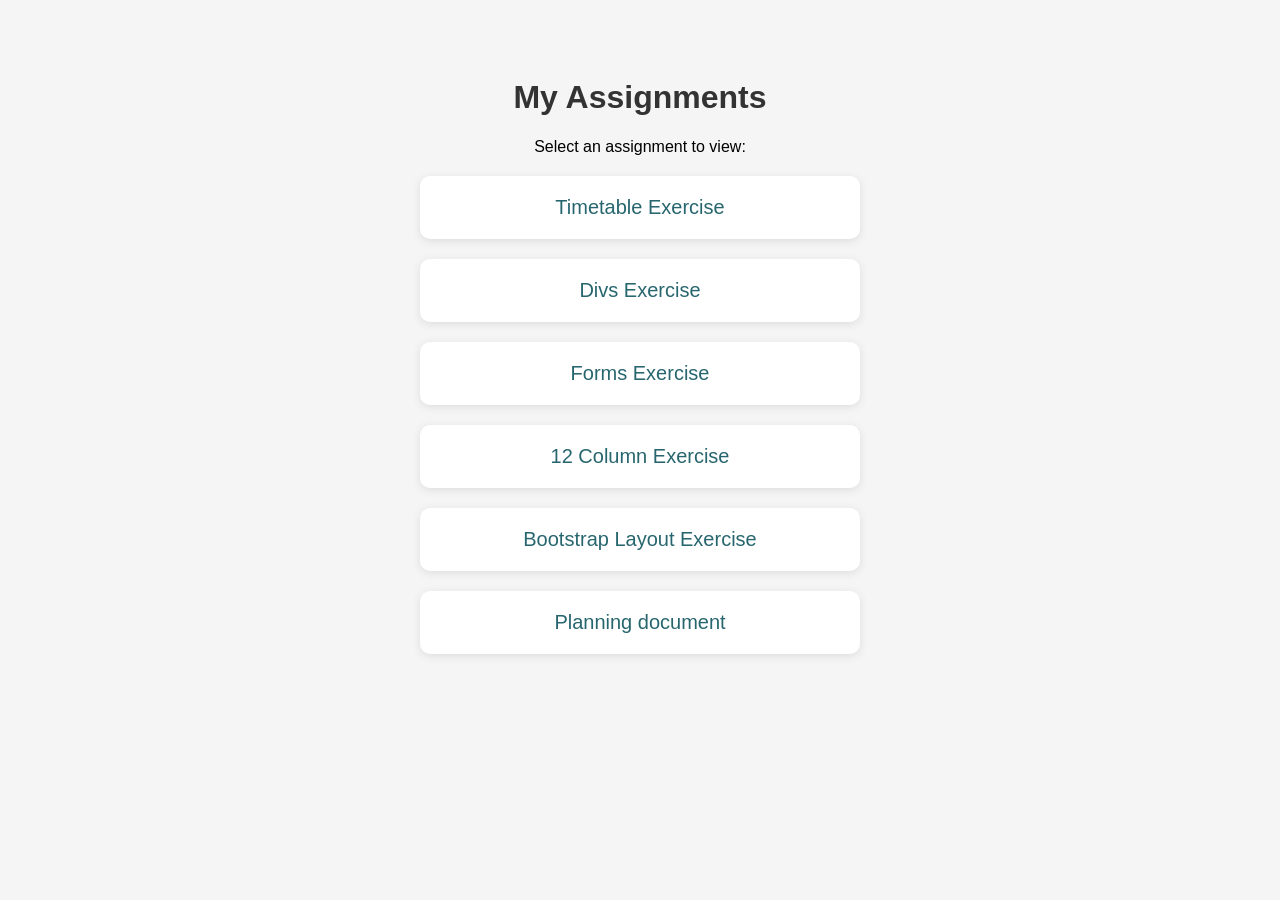
<file: index.html>
<!DOCTYPE html>
<html lang="en">
<head>
    <meta charset="UTF-8">
    <meta name="viewport" content="width=device-width, initial-scale=1.0">
    <title>My Assignments</title>

    <style>
        body {
            font-family: Arial, sans-serif;
            background-color: #f5f5f5;
            text-align: center;
            padding: 50px;
        }

        h1 {
            color: #333;
        }

        .assignment {
            background-color: white;
            padding: 20px;
            margin: 20px auto;
            max-width: 400px;
            border-radius: 10px;
            box-shadow: 0 2px 8px #ddd;
        }

        a {
            color: #27666e;
            text-decoration: none;
            font-size: 20px;
        }

        a:hover {
            text-decoration: underline;
        }
    </style>
</head>

<body>

    <h1>My Assignments</h1>
    <p>Select an assignment to view:</p>

    <div class="assignment">
        <a href="Timetable/timetable.html">
            Timetable Exercise
        </a>
    </div>

    <div class="assignment">
        <a href="Divs/divs.html">
            Divs Exercise
        </a>
    </div>

    <div class="assignment">
        <a href="Forms/forms.html">
            Forms Exercise
        </a>
    </div>
    
    <div class="assignment">
        <a href="12cols/12cols.html">
            12 Column Exercise
        </a>
    </div>
    
    <div class="assignment">
        <a href="Bootstrap Layout/bootstraplayout.html">
            Bootstrap Layout Exercise
        </a>
    </div>
    <div class="assignment">
        <a href="Planning document - Burger Website.pdf">
            Planning document 
        </a>
    </div>

</body>
</html>
</file>
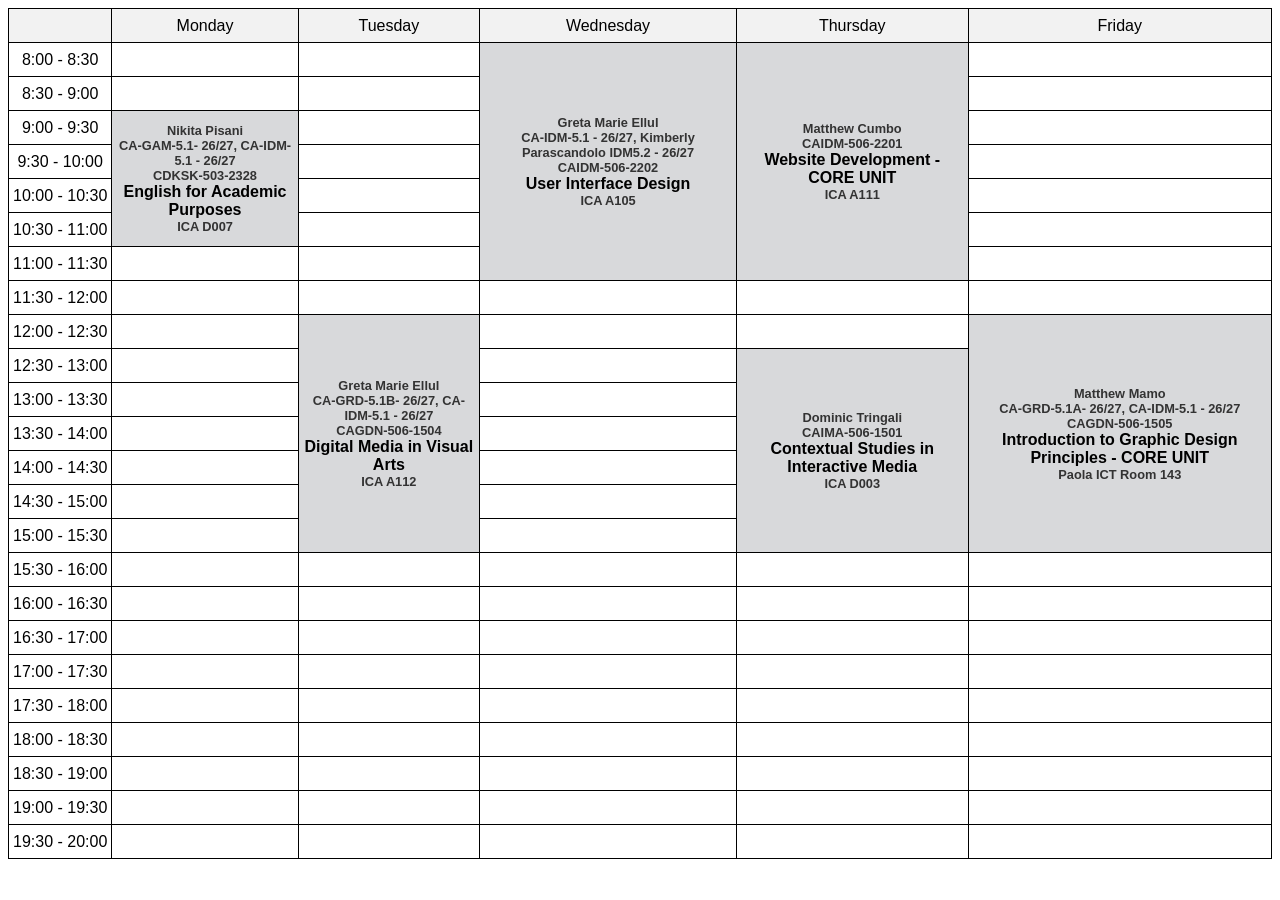
<file: timetable.html>
<!DOCTYPE html>
<html lang="en">
    
<head>
    <meta charset="UTF-8">
    <meta name="viewport" content="width=device-width, initial-scale=1.0">
    <link rel="stylesheet" href="style.css">
    <title>Timetable</title>
</head>
<body>
   <table>
        <tr>
            <th></th>
            <th>Monday</th>
            <th>Tuesday</th>
            <th>Wednesday</th>
            <th>Thursday</th>
            <th>Friday</th> 
        </tr>
        <tr>
            <td class="time">8:00 - 8:30</td>
            <td></td>
            <td></td>
            <td class="subject" rowspan="7">
                <div class="lecturer">Greta Marie Ellul</div>
                <div class="code">CA-IDM-5.1 - 26/27, Kimberly Parascandolo IDM5.2 - 26/27</div>
                <div class="code">CAIDM-506-2202</div>
                <div class="title">User Interface Design</div>
                <div class="room">ICA A105</div>
            </td>
            <td class="subject"rowspan="7">
                <div class="lecturer">Matthew Cumbo</div>
                <div class="code">CAIDM-506-2201</div>
                <div class="title">Website Development - CORE UNIT</div>
                <div class="room">ICA A111</div></td>
                <td></td>
            </td>
        </tr>

        <tr>
            <td class="time">8:30 - 9:00</td>
            <td></td>
            <td></td>
            <td></td>
        </tr>

        <tr>
            <td class="time">9:00 - 9:30</td>
            <td class="subject" rowspan="4">
                <div class="lecturer">Nikita Pisani</div>
                <div class="code">CA-GAM-5.1- 26/27, CA-IDM-5.1 - 26/27</div>
                <div class="code">CDKSK-503-2328</div>
                <div class="title">English for Academic Purposes</div>
                <div class="room">ICA D007</div>
            </td>
            <td></td>
            <td></td>
        </tr>

        <tr>
            <td class="time">9:30 - 10:00</td>
            <td ></td>
            <td></td>
        </tr>

        <tr>
            <td class="time">10:00 - 10:30</td>
            <td></td>
            <td></td>
         
        </tr>

        <tr>
            <td class="time">10:30 - 11:00</td>
            <td></td>
            <td></td>
         
        </tr>

        <tr>
            <td class="time">11:00 - 11:30</td>
            <td></td>
            <td></td>
            <td></td>
            
        </tr>

        <tr>
            <td class="time">11:30 - 12:00</td>
            <td></td>
            <td></td>
            <td></td>
            <td></td>
            <td></td>
        </tr>

        <tr>
            <td class="time">12:00 - 12:30</td>
            <td></td>
            <td class="subject" rowspan="7">
                <div class="lecturer">Greta Marie Ellul</div>
                <div class="code">CA-GRD-5.1B- 26/27, CA-IDM-5.1 - 26/27</div>
                <div class="code">CAGDN-506-1504</div>
                <div class="title">Digital Media in Visual Arts</div>
                <div class="room">ICA A112</div>
            </td>
            <td></td>
            <td></td>
            </td>
            <td class="subject" rowspan="7">
                <div class="lecturer">Matthew Mamo</div>
                <div class="code">CA-GRD-5.1A- 26/27, CA-IDM-5.1 - 26/27</div>
                <div class="code">CAGDN-506-1505</div>
                <div class="title">Introduction to Graphic Design Principles - CORE UNIT</div>
                <div class="room">Paola ICT Room 143</div>
            </td>
    </tr>

        <tr>
            <td class="time">12:30 - 13:00</td>
            <td ></td>
            <td ></td>
            <td class="subject" rowspan="6">
                <div class="lecturer">Dominic Tringali</div>
                <div class="code">CAIMA-506-1501</div>
                <div class="title">Contextual Studies in Interactive Media</div>
                <div class="room">ICA D003</div>
        </tr>

        <tr>
            <td class="time">13:00 - 13:30</td>
    
            <td></td>
            <td ></td>
        </tr>

        <tr>
            <td class="time">13:30 - 14:00</td>

            <td></td>
            <td ></td>
        </tr>

        <tr>
            <td class="time">14:00 - 14:30</td>
      
            <td ></td>
            <td ></td>
        </tr>

        <tr>
            <td class="time">14:30 - 15:00</td>
      
            <td ></td>
            <td ></td>
        </tr>

        <tr><td class="time">15:00 - 15:30</td>
      
            <td></td>
            <td></td>
        </tr>
        <tr>
            <td class="time">15:30 - 16:00</td>
            <td></td>
            <td></td>
            <td></td>
            <td></td>
            <td></td>
        </tr>
        <tr>
            <td class="time">16:00 - 16:30</td>
            <td></td>
            <td></td>
            <td></td>
            <td></td>
            <td></td>
        </tr>
        <tr>
            <td class="time">16:30 - 17:00</td>
            <td></td>
            <td></td>
            <td></td>
            <td></td>
            <td></td>
        </tr>
        <tr>
            <td class="time">17:00 - 17:30</td>
            <td></td>
            <td></td>
            <td></td>
            <td></td>
            <td></td>
        </tr>
        <tr>
            <td class="time">17:30 - 18:00</td>
            <td></td>
            <td></td>
            <td></td>
            <td></td>
            <td></td>
        </tr>
        <tr>
            <td class="time">18:00 - 18:30</td>
            <td></td>
            <td></td>
            <td></td>
            <td></td>
            <td></td>
        </tr>
        <tr>
            <td class="time">18:30 - 19:00</td>
            <td></td>
            <td></td>
            <td></td>
            <td></td>
            <td></td>
        </tr>
        <tr>
            <td class="time">19:00 - 19:30</td>
            <td></td>
            <td></td>
            <td></td>
            <td></td>
            <td></td>
        </tr>
        <tr>
            <td class="time">19:30 - 20:00</td>
            <td></td>
            <td></td>
            <td></td>
            <td></td>
            <td></td>
        </tr>
   </table>
        
   </table> 
</body>
</html>
</file>
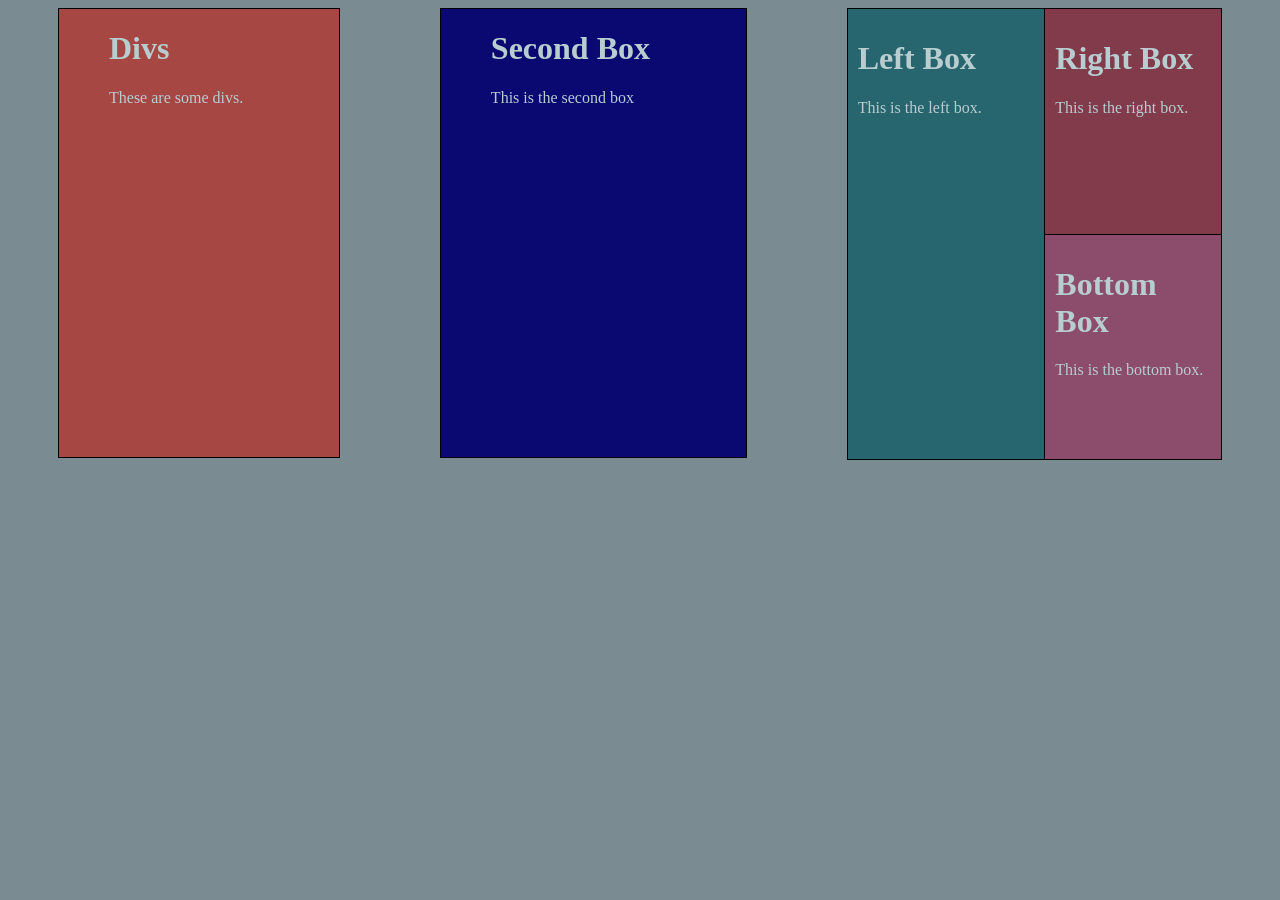
<file: Divs/Divs.html>
<!DOCTYPE html>
<html lang="en">
    <head>
        <meta charset="UTF-8">
        <meta name="viewport" content="width=device-width, initial-scale=1.0">
        <title> Class Example | Divs </title>
        <link rel="stylesheet" href="divs.css">
    </head>
<body>

<div class="bigBox">
    <div class="smallBox red"> 
        <h1>Divs</h1>
        <p> These are some divs.</p>
    </div>

    <div class="smallBox blue"> 
        <h1> Second Box</h1>
        <p>This is the second box</p>
    </div>
 
<div class="smallBox thirdBox">

    <div class="leftBox">
        <h1> Left Box</h1>
        <p> This is the left box.</p>
    </div>

    <div class="rightBox">

        <div class="topBox">
            <h1> Right Box</h1>
            <p> This is the right box.</p>
        </div>

        <div class="bottomBox">
            <h1> Bottom Box</h1>
            <p> This is the bottom box.</p>
        </div>
    </div>
</div>
</div>  

</body>

</html>
</file>
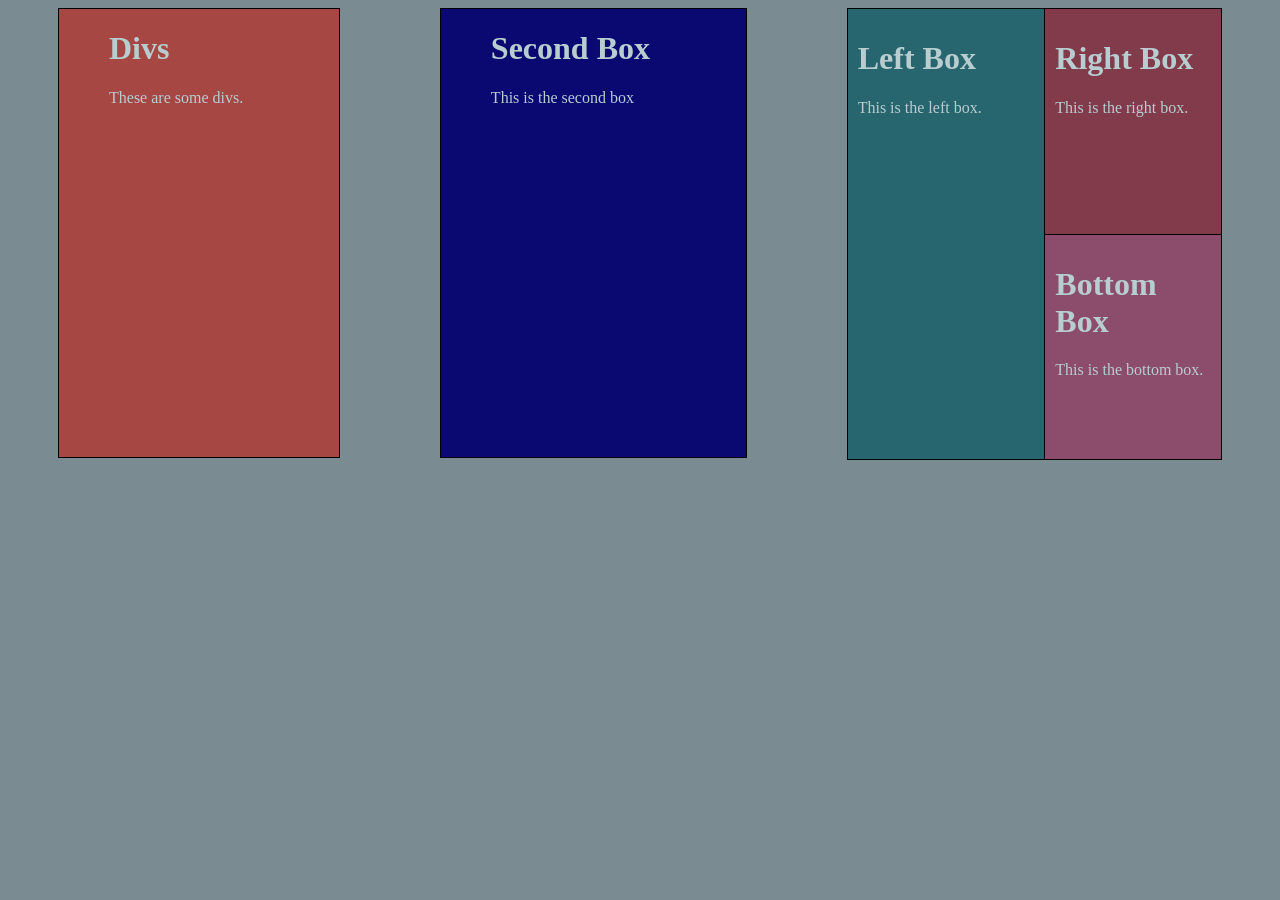
<file: Divs/divs.html>
<!DOCTYPE html>
<html lang="en">
    <head>
        <meta charset="UTF-8">
        <meta name="viewport" content="width=device-width, initial-scale=1.0">
        <title> Class Example | Divs </title>
        <link rel="stylesheet" href="divs.css">
    </head>
<body>

<div class="bigBox">
    <div class="smallBox red"> 
        <h1>Divs</h1>
        <p> These are some divs.</p>
    </div>

    <div class="smallBox blue"> 
        <h1> Second Box</h1>
        <p>This is the second box</p>
    </div>
 
<div class="smallBox thirdBox">

    <div class="leftBox">
        <h1> Left Box</h1>
        <p> This is the left box.</p>
    </div>

    <div class="rightBox">

        <div class="topBox">
            <h1> Right Box</h1>
            <p> This is the right box.</p>
        </div>

        <div class="bottomBox">
            <h1> Bottom Box</h1>
            <p> This is the bottom box.</p>
        </div>
    </div>
</div>
</div>  

</body>

</html>
</file>
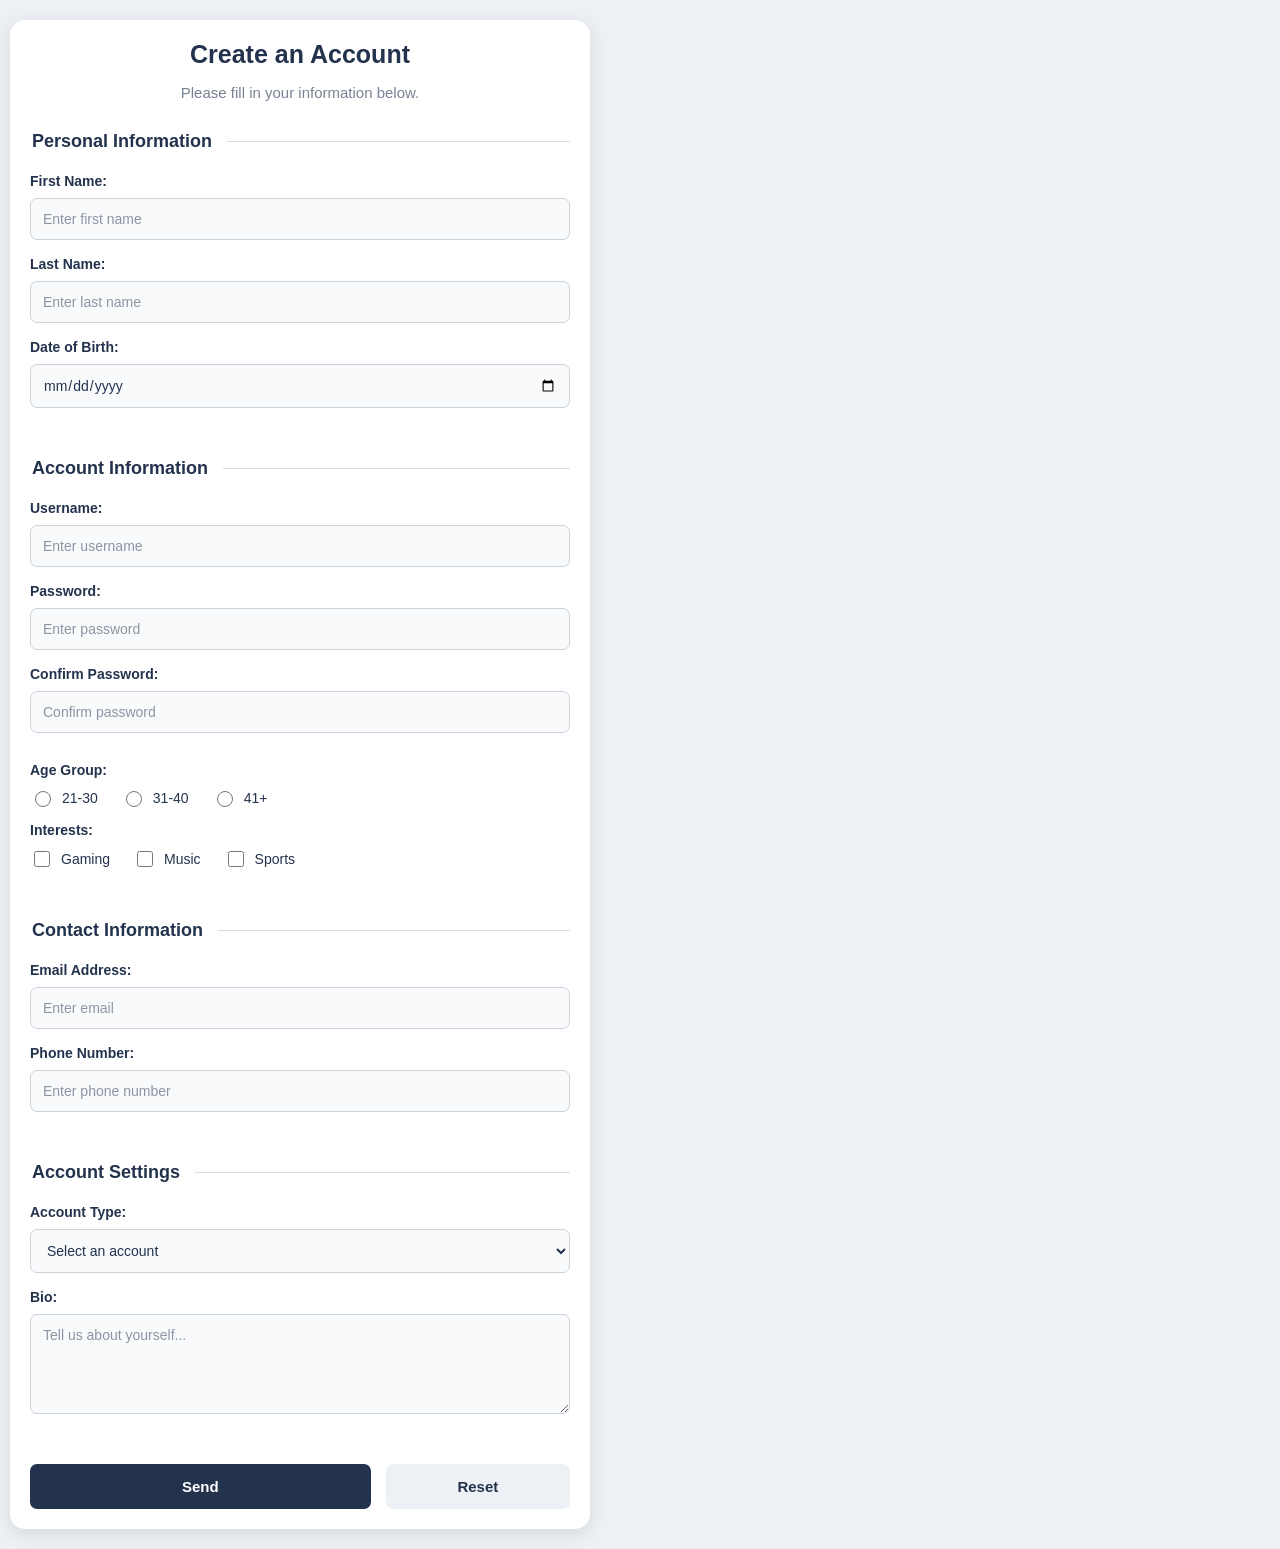
<file: Forms/forms.html>
<!DOCTYPE html>
<html lang="en">
<head>
    <meta charset="UTF-8">
    <meta name="viewport" content="width=device-width, initial-scale=1.0">
    <title>Contact Form</title>
    <link rel="stylesheet" href="forms.css">
</head>

<body>

    <form method="post">

        <h1>Create an Account</h1>
        <p class="description">Please fill in your information below.</p>

        <fieldset>
            <legend>Personal Information</legend>

            <div class="row">
                <div class="field">
                    <label for="firstName">First Name:</label>
                    <input type="text" name="firstName" id="firstName"
                        placeholder="Enter first name" required>
                </div>

                <div class="field">
                    <label for="lastName">Last Name:</label>
                    <input type="text" name="lastName" id="lastName"
                        placeholder="Enter last name" required>
                </div>
            </div>

            <div class="field">
                <label for="dob">Date of Birth:</label>
                <input type="date" name="dob" id="dob" required>
            </div>

        </fieldset>

        <fieldset>
            <legend>Account Information</legend>

            <div class="field">
                <label for="username">Username:</label>
                <input type="text" name="username" id="username"
                    placeholder="Enter username" required>
            </div>

            <div class="row">
                <div class="field">
                    <label for="password">Password:</label>
                    <input type="password" name="password" id="password"
                        placeholder="Enter password" required>
                </div>

                <div class="field">
                    <label for="confirm">Confirm Password:</label>
                    <input type="password" name="confirm" id="confirm"
                        placeholder="Confirm password" required>
                </div>
            </div>

            <div class="field">
                <p>Age Group:</p>

                <div class="options">
                    <input type="radio" name="age" id="age1" value="1">
                    <label for="age1">21-30</label>

                    <input type="radio" name="age" id="age2" value="2">
                    <label for="age2">31-40</label>

                    <input type="radio" name="age" id="age3" value="3">
                    <label for="age3">41+</label>
                </div>
            </div>

            <div class="field">
                <p>Interests:</p>

                <div class="options">
                    <input type="checkbox" name="interests"
                        id="interest1" value="1">
                    <label for="interest1">Gaming</label>

                    <input type="checkbox" name="interests"
                        id="interest2" value="2">
                    <label for="interest2">Music</label>

                    <input type="checkbox" name="interests"
                        id="interest3" value="3">
                    <label for="interest3">Sports</label>
                </div>
            </div>

        </fieldset>

        <fieldset>
            <legend>Contact Information</legend>

            <div class="row">
                <div class="field">
                    <label for="email">Email Address:</label>
                    <input type="email" name="email" id="email"
                        placeholder="Enter email" required>
                </div>

                <div class="field">
                    <label for="phonenumber">Phone Number:</label>
                    <input type="tel" name="phonenumber" id="phonenumber"
                        placeholder="Enter phone number" required>
                </div>
            </div>

        </fieldset>

        <fieldset>
            <legend>Account Settings</legend>

            <div class="field">
                <label for="accountType">Account Type:</label>

                <select name="accountType" id="accountType" required>
                    <option value="" disabled selected>
                        Select an account
                    </option>
                    <option value="1">User</option>
                    <option value="2">Admin</option>
                </select>
            </div>

            <div class="field">
                <label for="bio">Bio:</label>
                <textarea name="bio" id="bio" rows="4"
                    placeholder="Tell us about yourself..."></textarea>
            </div>

        </fieldset>

        <div class="buttons">
            <button type="submit">Send</button>
            <button type="reset">Reset</button>
        </div>

    </form>

</body>
</html>
</file>
<file: style.css>
table{
    border-collapse: collapse;
    font-family: Arial, sans-serif;
}

th, td{
    border: 1px solid black;
    text-align: center;
    padding: 4px;
    height: 25px;
}
th{
    background-color: #f2f2f2;
    font-weight:normal;
}
td.subject{
    font-weight: bold;
    background-color: #d8d9db;
    vertical-align: middle;
}
td.time{
    font-family: Arial, sans-serif;
    white-space: nowrap;
}
.lecturer, .code, .room {
    font-size: 0.8em;
    color: #333;
}
</file>
<file: Divs/divs.css>
body {
    background-color: #7a8c91;
    color: #b7cdd0;
}

.bigBox {
    display: flex;
    justify-content: space-around;
    height: 50vh;
}

.smallBox {
    flex-grow: 1;
    margin-left: 50px;
    margin-right: 50px;
    padding-left: 50px;
    padding-right: 50px;
    border: 1px solid black;
}

.red {
    background-color: #a64743;
}

.blue {
    background-color: #090971;
}

.thirdBox {
    display: flex;
    padding: 0;
    height: 50vh;
    border: 1px solid black;
}

.leftBox {
    justify-content: space-around;

    width: 50%;
    padding: 10px;
    background-color: #27666e;
}

.rightBox {
    
    width: 50%;
    display: flex;
    flex-direction: column;
    background-color: #4c7e8c;
    
}

.topBox {
    justify-content: space-around;
    flex: 1;
    padding: 10px;
    background-color: #823b4b;
    border-left: 1px solid black;
    border-bottom: 1px solid black;
}

.bottomBox {
    justify-content: space-around;
    flex: 1;
    padding: 10px;
    background-color: #8c4c6c;
    border-left: 1px solid black;
}
</file>
<file: Forms/forms.css>
* {
    box-sizing: border-box;
}

body {
    font-family: Arial, sans-serif;
    background-color: #edf0f5;
    color: #23334d;
    margin: 0;
    padding: 40px 20px;
}

form {
    background-color: white;
    width: 100%;
    max-width: 750px;
    margin: 0 auto;
    padding: 35px;
    border-radius: 15px;
    box-shadow: 0 5px 20px rgba(0, 0, 0, 0.1);
}

h1 {
    text-align: center;
    font-size: 32px;
    margin-top: 0;
    margin-bottom: 10px;
}

.description {
    text-align: center;
    color: #778294;
    font-size: 15px;
    margin-bottom: 30px;
}

fieldset {
    border: none;
    border-top: 1px solid #d5dbe5;
    padding: 20px 0;
    margin: 0 0 15px;
    min-width: 0;
}

legend {
    font-size: 20px;
    font-weight: bold;
    color: #23334d;
    padding-right: 15px;
}

.row {
    display: flex;
    gap: 20px;
}

.field {
    flex: 1;
    min-width: 0;
    margin-bottom: 15px;
}

label {
    font-size: 14px;
    font-weight: bold;
}

.field p {
    font-size: 14px;
    font-weight: bold;
    margin-bottom: 10px;
}


input[type="text"], input[type="password"], input[type="date"], input[type="email"], input[type="tel"], select, textarea {
    display: block;
    width: 100%;
    padding: 12px;
    margin-top: 8px;
    border: 1px solid #cbd2dc;
    border-radius: 7px;
    background-color: #f9fafc;
    color: #23334d;
    font-family: Arial, sans-serif;
    font-size: 14px;
}

input:focus, select:focus, textarea:focus {
    outline: 2px solid #8096b5;
    border-color: #8096b5;
    background-color: white;
}

::placeholder {
    color: #8c95a3;
}

.options {
    display: flex;
    align-items: center;
    flex-wrap: wrap;
    gap: 8px;
}

.options label {
    font-weight: normal;
    margin-right: 15px;
}

input[type="radio"], input[type="checkbox"] {
    width: 16px;
    height: 16px;
    accent-color: #23334d;
    cursor: pointer;
}

textarea {
    resize: vertical;
    min-height: 100px;
}

.buttons {
    display: flex;
    gap: 15px;
}

button {
    padding: 14px;
    border: none;
    border-radius: 7px;
    font-size: 15px;
    font-weight: bold;
    cursor: pointer;
    transition: 0.3s;
}

button[type="submit"] {
    background-color: #23334d;
    color: white;
    flex: 2;
}

button[type="reset"] {
    background-color: #edf0f5;
    color: #23334d;
    flex: 1;
}

button[type="submit"]:hover {
    background-color: #3d5275;
}

button[type="reset"]:hover {
    background-color: #d5dbe5;
}

body {
        padding: 20px 10px;
        max-width: 600px;
    }

form {
        padding: 20px;
        max-width: 600px;
    }

.row {
        flex-direction: column;
        gap: 0;
        max-width: 600px;
    }

h1 {
        font-size: 25px;
        max-width: 600px;
    }

legend {
        font-size: 18px;
        max-width: 600px;
    }
</file>
